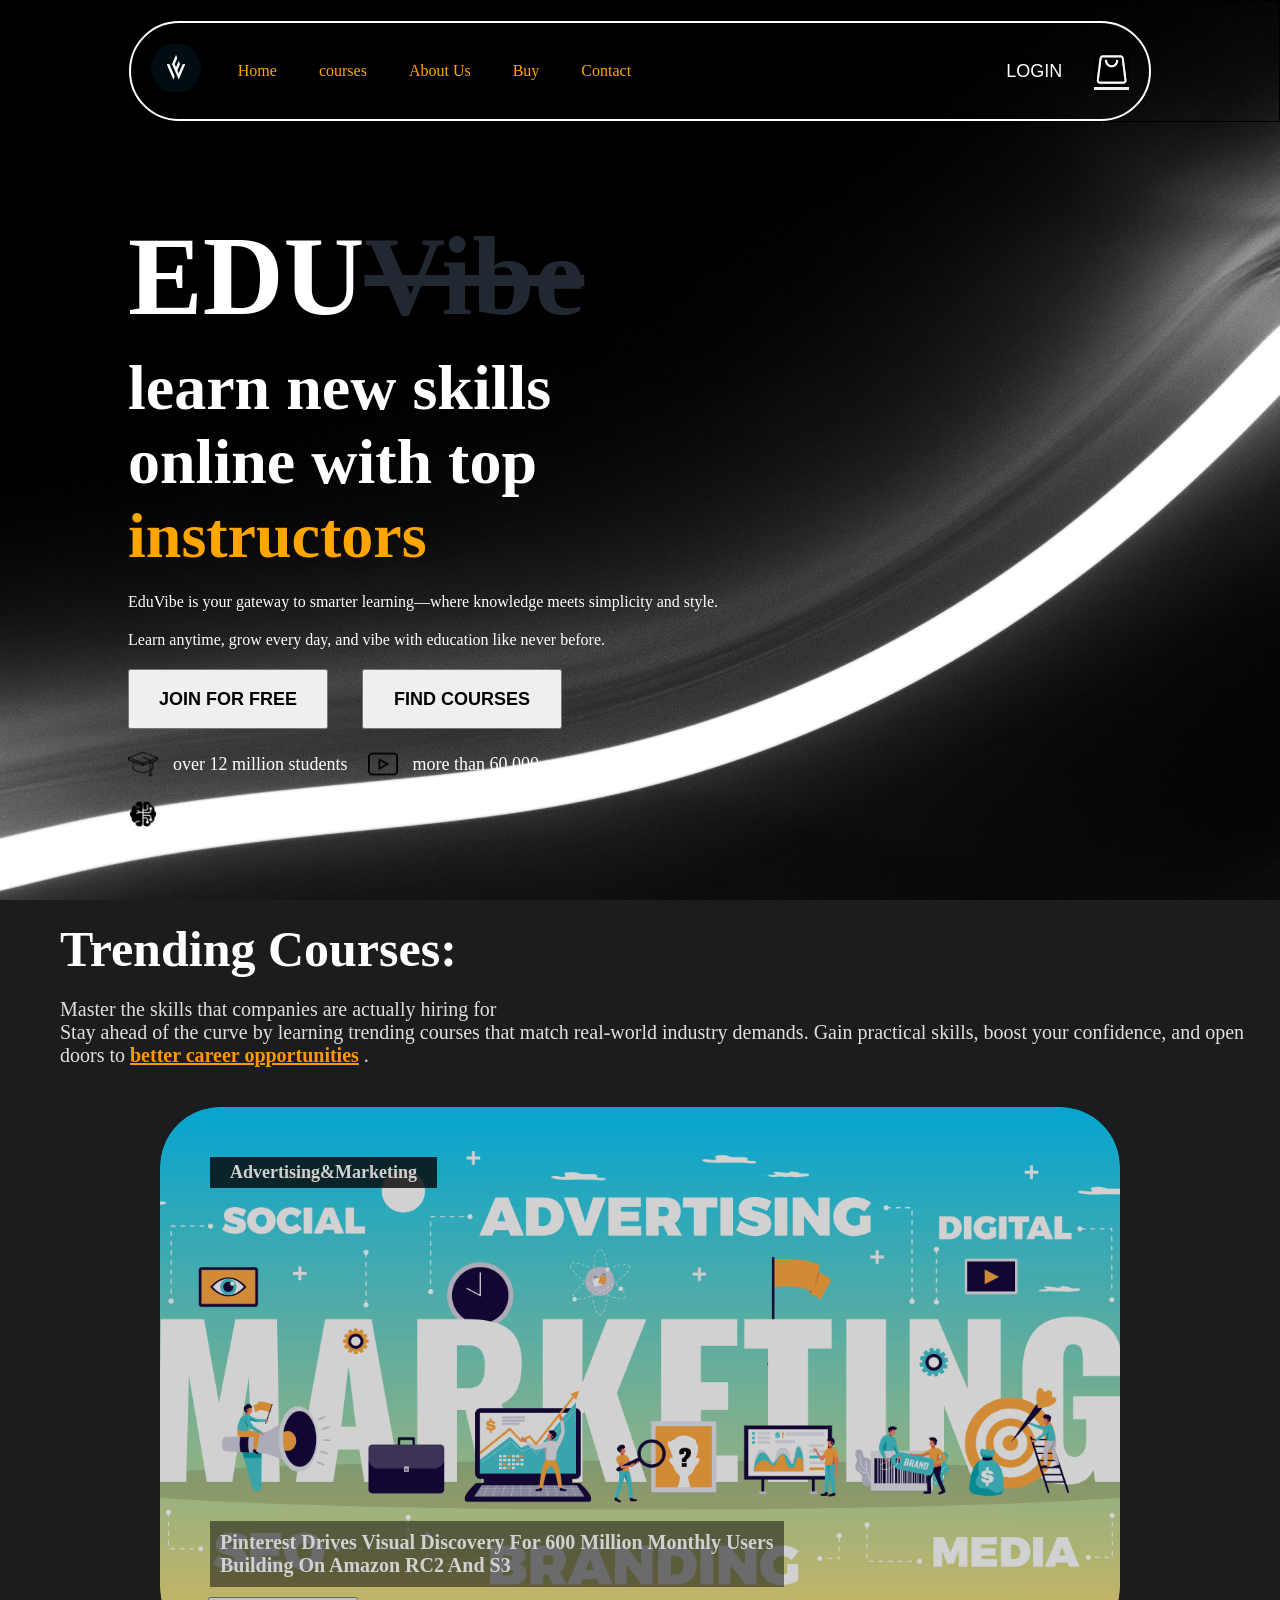
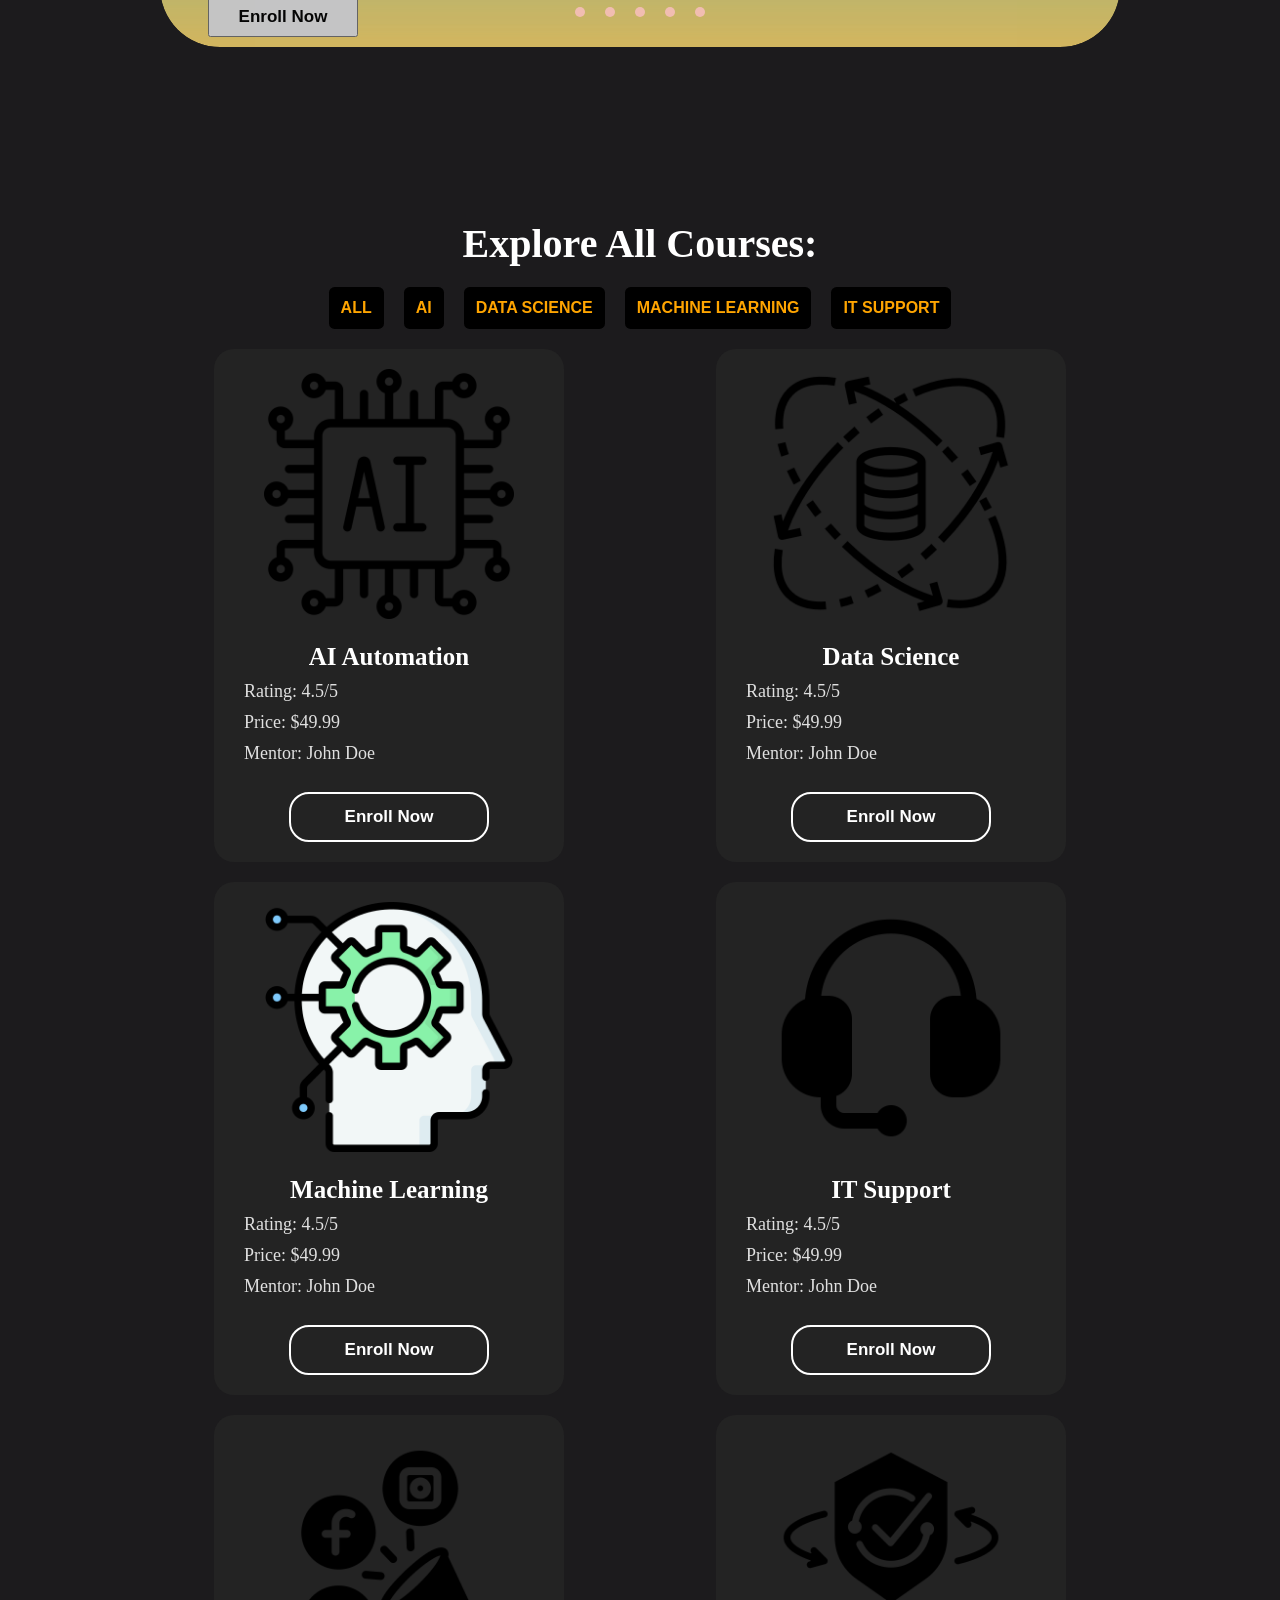
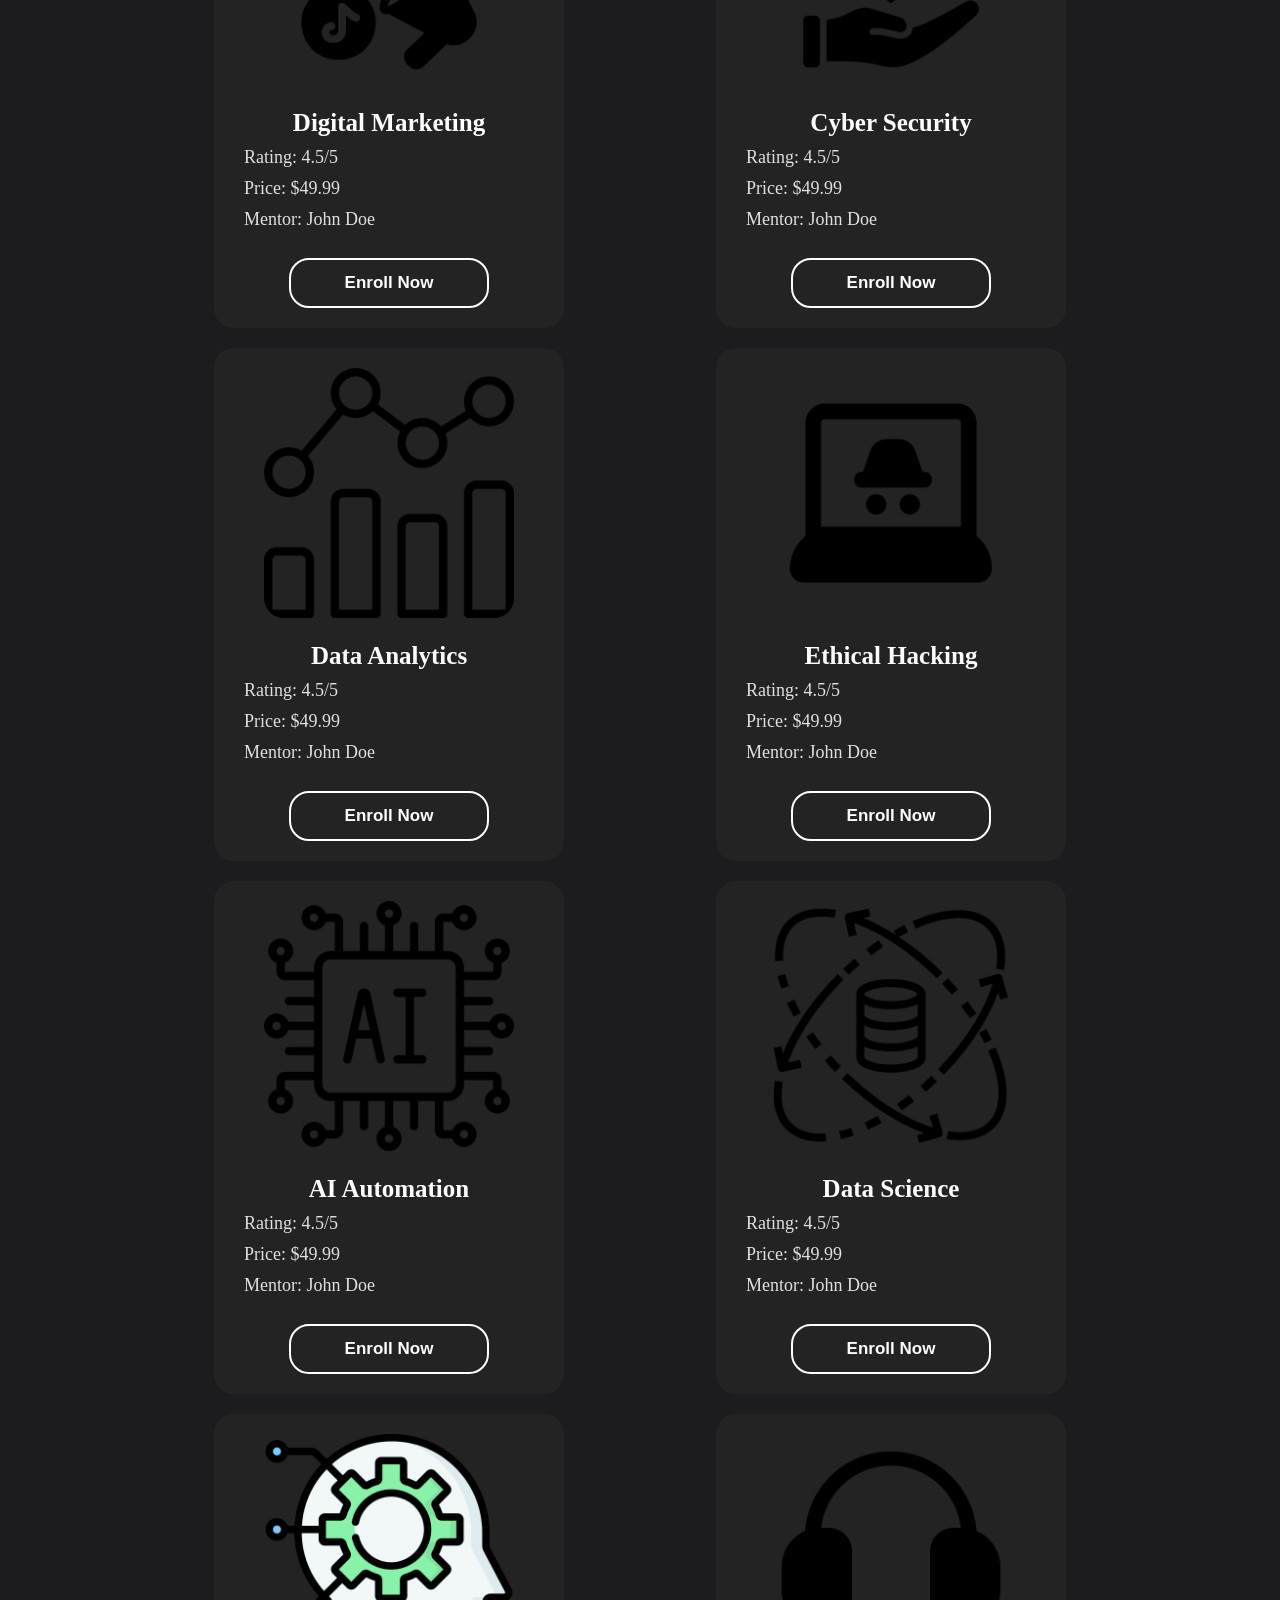
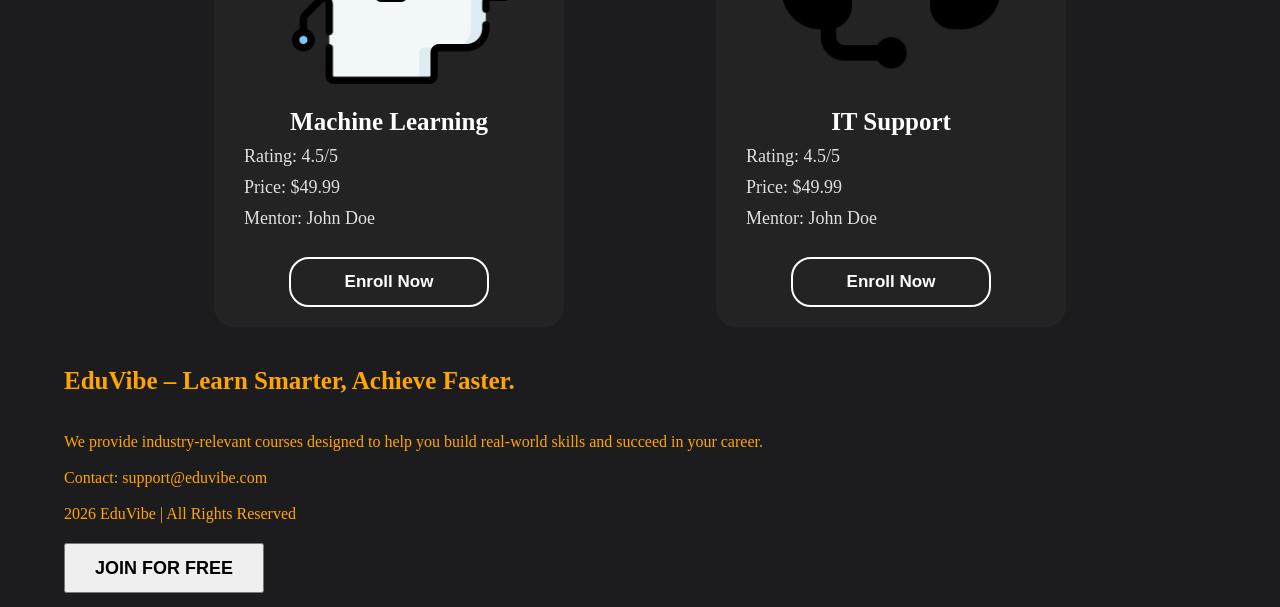
<file: index.html>
<!DOCTYPE html> 
<html>
<head>
     <meta charset="UTF-8">
     <meta http-equiv="X-UA-Compatible" content="IE=edge">
     <meta name="viewport" content="width=device-width, initial-scale=1.0">
    <title>EDUVibe</title>
    <link rel="stylesheet" href="mainpage.css">
</head>
<body>
    <div class="container">
    <header>
        <div class="nav">
            <div class="innernav">
            <div class="image">
                <img src="images/WE Logo.jpeg" alt="EDUVibe Logo">
            </div>
            <div class="list">
               <ul>
                    <li><a href="#">Home</a></li>
                    <li><a href="#" id="courses">courses</a></li>
                    <li><a href="#">About Us</a></li>
                    <li><a href="#" id="buy">Buy</a></li>
                    <li><a href="cantact.html" id="contact">Contact</a></li>
                </ul>
            </div>
            </div>
            <div class="login">
                <button class="login-btn" onclick="location.href='login.html'">Login</button>
                <button class="cart-btn"><img src="images/shopping-cart.png" alt="Cart"></button>
            </div>
        </div>
    </header>
       
     <main>
        <div class="landing">
        <div class="text">
            <h1>EDU<span>Vibe</span></h1>
        <h2>learn new skills<br>online with top <br><span>instructors</span></h2>
            <p>EduVibe is your gateway to smarter learning—where knowledge meets simplicity and style.</p>
        <p>Learn anytime, grow every day, and vibe with education like never before.</p>
        <button class="join" onclick="location.href='login.html'">join for free</button>
        <button class="find courses" id="btn" onclick="location.href='#grid'">find courses</button>
        <div class="innertext">
        <p><img src="images/cap.png" alt="Cap">over 12 million students</p>
        <p><img src="images/youtube.png" alt="YouTube">more than 60,000 courses</p>
        
    </div>
    <p class="img"><img src="images/brainstorming.png" alt="Brainstorming">learn anything online</p> 
    <!---
    </div>
       <div class="images">
        <img src="images/pic1.jpeg" alt="Laptop">
        <img src="images/pic2.jpeg" alt="Laptop">
        <img src="images/pic3.jpeg" alt="Laptop">
       </div>
    -->
      </div>
    </main>
    </div>

    <div class="trending" id="scroll">
        <h2>Trending Courses:</h2>
        <p>Master the skills that companies are actually hiring for<br>Stay ahead of the curve by learning trending courses that match real-world industry demands. Gain practical skills, boost your confidence, and open doors to <span>better career opportunities</span> .</p>
        <div class="scroll-wrapper">
            <div class="items" id="items">
                <div class="item1" id="item1" style="background:url(images/marketing.jpg) no-repeat center/cover">
                    <h6>advertising&marketing</h6><div class="innerdiv">
                       <p>pinterest drives visual discovery for 600 million monthly users<br>building on amazon RC2 and S3<span></span></p></div>
                       <button class="enroll">enroll now</button>
                </div>
                <div class="item2" id="item2" style="background:url(images/automotive.jpg) no-repeat center/cover">
                    <h6>automotive</h6><div class="innerdiv">
                       <p>Learn the fundamentals of automotive technology, including vehicle systems, maintenance, and modern<br> innovations to build a strong foundation for a career in the automotive industry.<span></span></p></div>
                       <button class="enroll">enroll now</button>
                </div>
                
                <div class="item3" id="item3" style="background:url(images/ai.jpg) no-repeat center/cover">
                     <h6>artificial intelligence</h6><div class="innerdiv">
                       <p>WRITER is the end-to-end platform for enterprises to build,<br>activate,and supervise AI agesnts<span></span></p></div>
                       <button class="enroll">enroll now</button>
                </div>
                <div class="item4" id="item4" style="background:url(images/media.jpg) no-repeat center/cover">
                    <h6>media & entertainment</h6><div class="innerdiv">
                       <p>Explore the dynamic world of media and entertainment, learning content creation, production, and digital <br>storytelling skills for a creative career.<span></span></p></div>
                       <button class="enroll">enroll now</button>
                </div>
                <div class="item5" id="item5" style="background:url(images/aerospace.jpg) no-repeat center/cover">
                     <h6>aerospace & saltellite</h6><div class="innerdiv">
                       <p>Learn the fundamentals of aerospace and satellite technology, including aircraft systems, space science, <br>and modern innovations shaping the future of aviation and space exploration.<span></span></p></div>
                       <button class="enroll">enroll now</button>
                </div>
            </div>
            <div class="slider-nav">
                <a href="#item1"></a>
                <a href="#item2"></a>
                <a href="#item3"></a>
                <a href="#item4"></a>
                <a href="#item5"></a>
            </div>
        </div>

    </div>
      <h3>explore all courses:</h3>
        <div class="filter">
        <button class="all">all</button><button class="ai">AI</button><button class="data-science">data science</button><button class="machine-learning">machine learning</button><button class="it-support">IT support</button>
        </div>
    <div class="grid" id="grid">
      
        <div class="grid-container">
            
            <div class="grid-item">
                <a href="#"><img src="images/microchip.png" alt="AI Auto"></a>
                <h6 class="title">AI automation</h6>
                <p>rating: 4.5/5</p>
                <p>price: $49.99</p>
                <p>mentor: John Doe</p><br>
                <button class="enroll">enroll now</button>
            </div>
               <div class="grid-item">
                <a href="#"><img src="images/data.png" alt="AI Auto"></a>
                <h6 class="title">data science</h6>
                <p>rating: 4.5/5</p>
                <p>price: $49.99</p>
                <p>mentor: John Doe</p><br>
                <button class="enroll">enroll now</button>
            </div>
               <div class="grid-item">
                <a href="#"><img src="images/machine-learning.png" alt="AI Auto"></a>
                <h6 class="title">machine learning</h6>
                <p>rating: 4.5/5</p>
                <p>price: $49.99</p>
                <p>mentor: John Doe</p><br>
                <button class="enroll">enroll now</button>
            </div>
               <div class="grid-item">
                <a href="#"><img src="images/customer-service.png" alt="AI Auto"></a>
                <h6 class="title">IT support</h6>
                <p>rating: 4.5/5</p>
                <p>price: $49.99</p>
                <p>mentor: John Doe</p><br>
                <button class="enroll">enroll now</button>
            </div>
               <div class="grid-item">
                <a href="#"><img src="images/advertising.png" alt="AI Auto"></a>
                <h6 class="title">Digital marketing</h6>
                <p>rating: 4.5/5</p>
                <p>price: $49.99</p>
                <p>mentor: John Doe</p><br>
                <button class="enroll">enroll now</button>
            </div>
               <div class="grid-item">
                <a href="#"><img src="images/consulting.png" alt="AI Auto"></a>
                <h6 class="title">cyber security</h6>
                <p>rating: 4.5/5</p>
                <p>price: $49.99</p>
                <p>mentor: John Doe</p><br>
                <button class="enroll">enroll now</button>
            </div>
               <div class="grid-item">
                <a href="#"><img src="images/analytics.png" alt="AI Auto"></a>
                <h6 class="title">Data analytics</h6>
                <p>rating: 4.5/5</p>
                <p>price: $49.99</p>
                <p>mentor: John Doe</p><br>
                <button class="enroll">enroll now</button>
            </div>
               <div class="grid-item">
                <a href="#"><img src="images/cyber-crime.png" alt="AI Auto"></a>
                <h6 class="title">ethical hacking</h6>
                <p>rating: 4.5/5</p>
                <p>price: $49.99</p>
                <p>mentor: John Doe</p><br>
                <button class="enroll">enroll now</button>
            </div>
             <div class="grid-item">
                <a href="#"><img src="images/microchip.png" alt="AI Auto"></a>
                <h6 class="title">AI automation</h6>
                <p>rating: 4.5/5</p>
                <p>price: $49.99</p>
                <p>mentor: John Doe</p><br>
                <button class="enroll">enroll now</button>
            </div>
               <div class="grid-item">
                <a href="#"><img src="images/data.png" alt="AI Auto"></a>
                <h6 class="title">data science</h6>
                <p>rating: 4.5/5</p>
                <p>price: $49.99</p>
                <p>mentor: John Doe</p><br>
                <button class="enroll">enroll now</button>
            </div>
               <div class="grid-item">
                <a href="#"><img src="images/machine-learning.png" alt="AI Auto"></a>
                <h6 class="title">machine learning</h6>
                <p>rating: 4.5/5</p>
                <p>price: $49.99</p>
                <p>mentor: John Doe</p><br>
                <button class="enroll">enroll now</button>
            </div>
               <div class="grid-item">
                <a href="#"><img src="images/customer-service.png" alt="AI Auto"></a>
                <h6 class="title">IT support</h6>
                <p>rating: 4.5/5</p>
                <p>price: $49.99</p>
                <p>mentor: John Doe</p><br>
                <button class="enroll">enroll now</button>
            </div>
        </div>
    </div>


        <footer>
            <h5>EduVibe – Learn Smarter, Achieve Faster.</h5><br>
            <p>We provide industry-relevant courses designed to help you build real-world skills and succeed in your career.</p><br>
            <p>Contact: support@eduvibe.com </p><br>
            <p>2026 EduVibe | All Rights Reserved</p>
            <button class="join" onclick="location.href='login.html'">join for free</button>
        </footer>
        <script>
            let items=document.getElementById("items");
            let sliders=document.querySelectorAll(".items > div");
            let dots=document.querySelectorAll(".slider-nav a");
            
            let index=0;
            const totalslides=sliders.length;

            function gotoslide(i){
                items.scrollTo({
                    left:items.clientWidth * i,
                    behavior:"smooth"
                });
                dots.forEach(dot => dot.classList.remove("active"));
                dots[i].classList.add("active");
            }
            function autoscroll(){
                index++;
                if(index>=totalslides){
                    index=0;
                }
                gotoslide(index);
            }
            let interval=setInterval(autoscroll,3000);
 
            items.addEventListener("scroll", ()=>{
                let a= Math.round(items.scrollLeft / items.clientWidth);

                dots.forEach(dot => dot.classList.remove("active"));
                if(dots[a]){
                dots[a].classList.add("active");
                }
            });

            items.addEventListener("mouseenter",() =>{
                clearInterval(interval);
            });

            items.addEventListener("mouseleave", () =>{
                interval=setInterval(autoscroll,3000)
            })

            dots.forEach((dot,i) =>{
                dot.addEventListener("click", () =>{
                    index=i;
                    gotoslide(index);
                })
            });

            document.getElementById("btn").onclick=function(){
                document.getElementById("grid").scrollIntoView({behavior:"smooth"});
            }
              document.getElementById("buy").onclick=function(){
                document.getElementById("scroll").scrollIntoView({behavior:"smooth"});
            }
                document.getElementById("courses").addEventListener("click", function(){
                    document.getElementById("grid").scrollIntoView({behavior:"smooth"});
                });

        titles=document.querySelectorAll(".title");
        filterbutton=document.querySelectorAll(".filter button");
        filterbutton.forEach(btn =>{
            btn.addEventListener("click",function(){
                filter=btn.innerText.toLowerCase();
                titles.forEach(title =>{
                    const card=title.closest(".grid-item");
                    if(filter=="all"||title.innerText.toLowerCase().includes(filter)){
                        card.style.display="block";
                    }
                    else{
                        card.style.display="none";
                    }
                });
            });
        });
            

            </script>
       

</body>
</html>
</file>
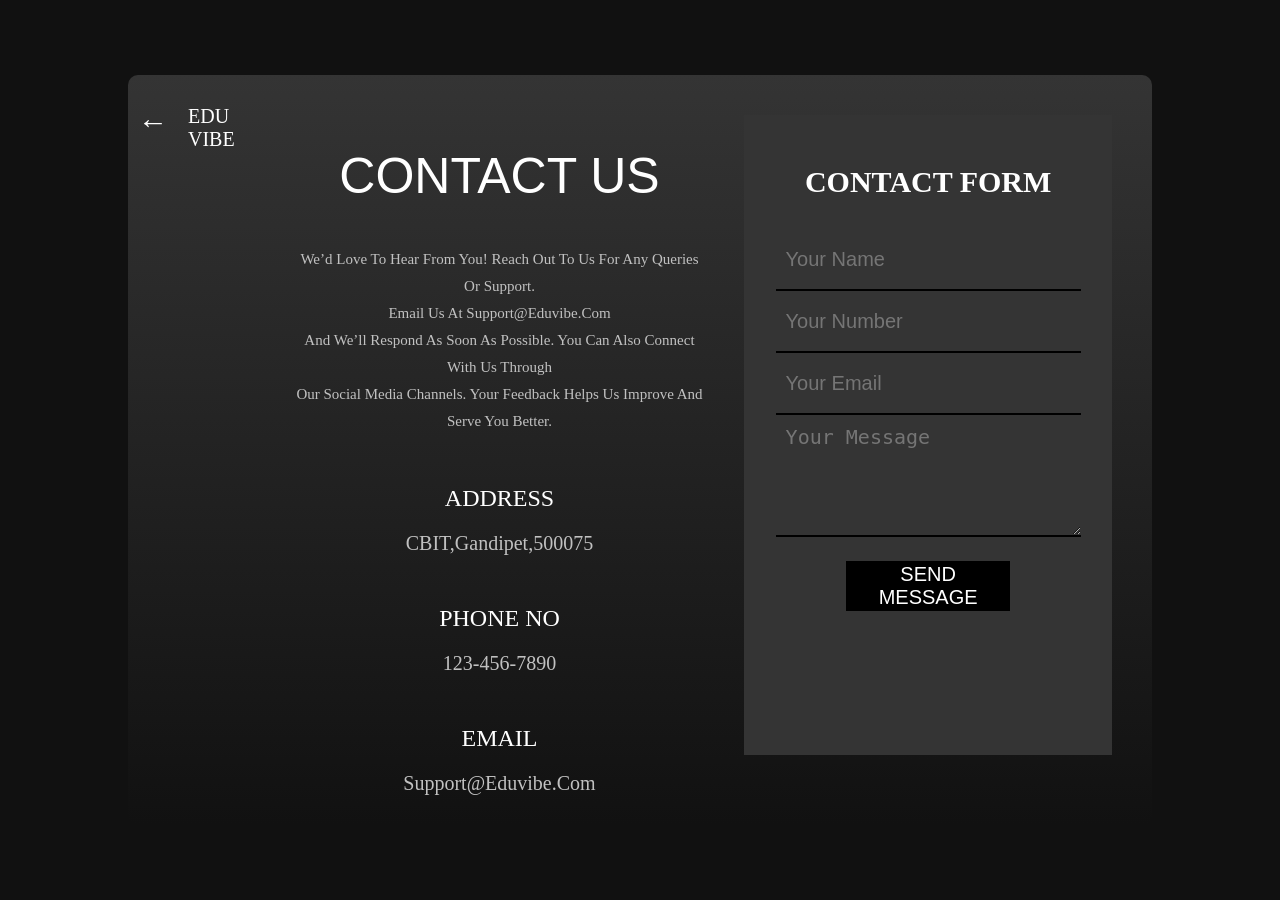
<file: cantact.html>
<!DOCTYPE html>
    <html lang="en">   
        <head>
            <meta charset="UTF-8">
            <meta http-equiv="X-UA-Compatible" content="IE=edge">
            <meta name="viewport" content="width=device-width, initial-scale=1.0">
            <link rel="stylesheet" href="cantact.css">
            <link href="https://fonts.googleapis.com/css2?family=Montserrat:wght@300;400;600&display=swap" rel="stylesheet">
            <title>Contact Us</title>
        </head>
        <body>
            <div class="main">
                <p><a href="index.html">&#8592;</a></p>
                <p>edu<br>vibe</p>
                <div class="text">
                    <h2 class="h11">Contact Us</h2>
                    <p class="p11">We’d love to hear from you! Reach out to us for any queries or support.<br>
                    Email us at support@eduvibe.com<br>
                    and we’ll respond as soon as possible.
                    You can also connect with us through <br>our social media channels.
                    Your feedback helps us improve and serve you better.</p>
                    <h2>address</h2>

                    <p>CBIT,gandipet,500075</p>
                    <h2>phone no</h2>

                    <p>123-456-7890</p> 
                    <h2>email</h2>

                    <p>support@eduvibe.com</p>
                </div>
                <div class="details">
                    <h3>contact form</h3>
                    <form action="#" method="post">
                        <input type="text" name="name" placeholder="your Name" required><br>
                        <input type="number" name="number" placeholder="your Number" required><br>
                        <input type="email" name="email" placeholder="your Email" required><br>
                        <textarea name="message" placeholder="your Message" required></textarea><br>
                        <button type="submit">Send message</button>
                    </form>
                </div>
            </div>
        </body>
</html>
</file>
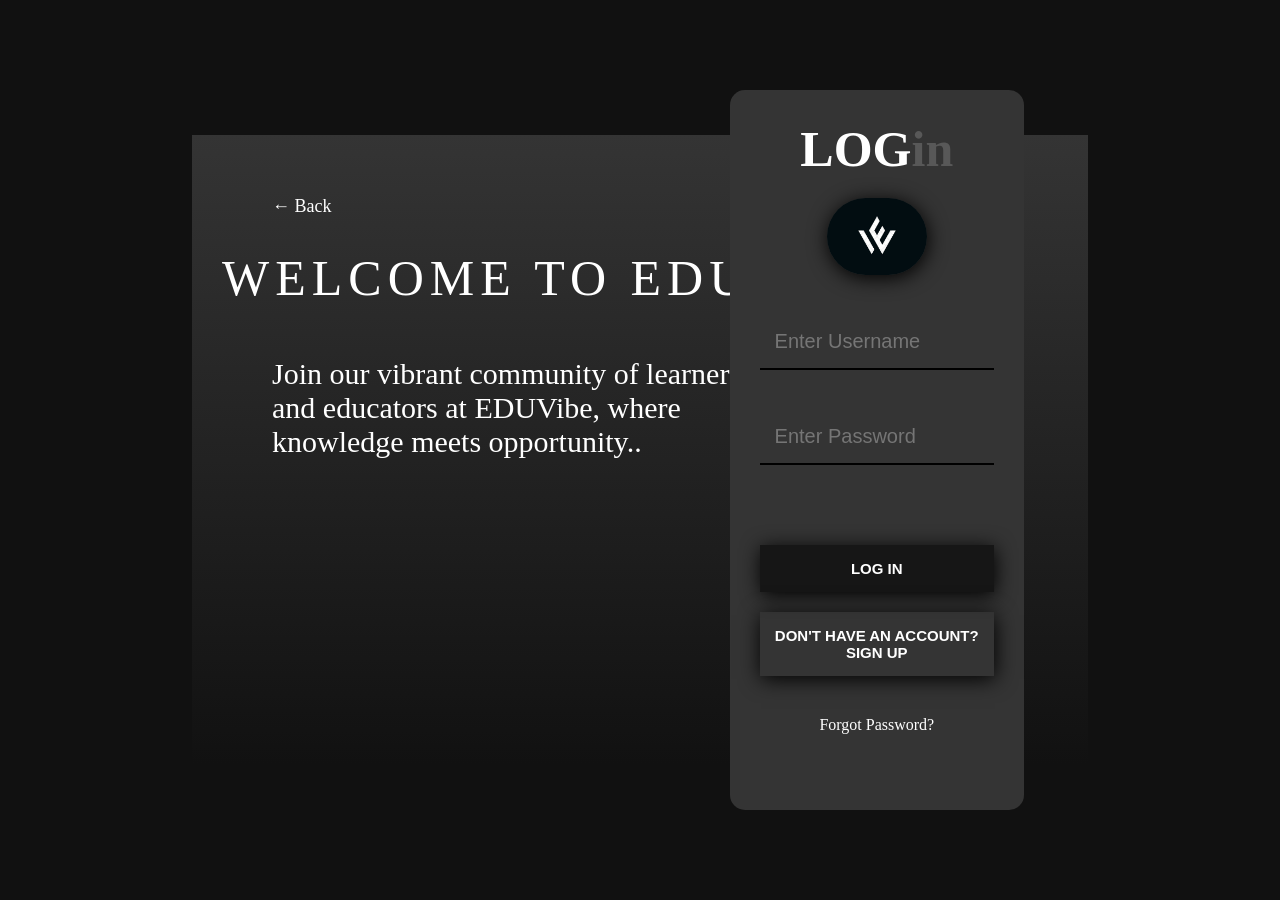
<file: login.html>
<!DOCTYPE html>
<html>
<head>
    <meta charset="UTF-8">
    <meta name="viewport" content="width=device-width, initial-scale=1.0">
    <title>student registration </title>
    <link rel="stylesheet" href="login.css">
</head>
<body>
    <div class="container">
        <P id="back-link"><a>&#8592; Back</a></P>
        <h2>WELCOME TO EDUVibe !</h2>
        <p>Join our vibrant community of learners and educators at EDUVibe, where knowledge meets opportunity..</p>
    </div>
    <div class="outer">
        <h2>LOG<span>in</span></h2>
        <img src="images/WE Logo.jpeg" alt="EDUVibe Logo">
     <div class="inner">
        <form action="#" method="post">
            
            <input type="email" name="email" placeholder="Enter Username" size="50"><br>
          <input type="password" name="password" placeholder="Enter Password" size="50" maxlength="10"><br>
            <button type="submit">Log in</button>
            <button type="submit" class="signup">don't have an account? Sign up</button>
        </form>
        <a id="fp" href="#">Forgot Password?</a>
     </div>
    </div>
    <script>
        document.getElementById("back-link").addEventListener("click", function(){
            window.history.back();
        })
    </script>
</body>
</html>
</file>
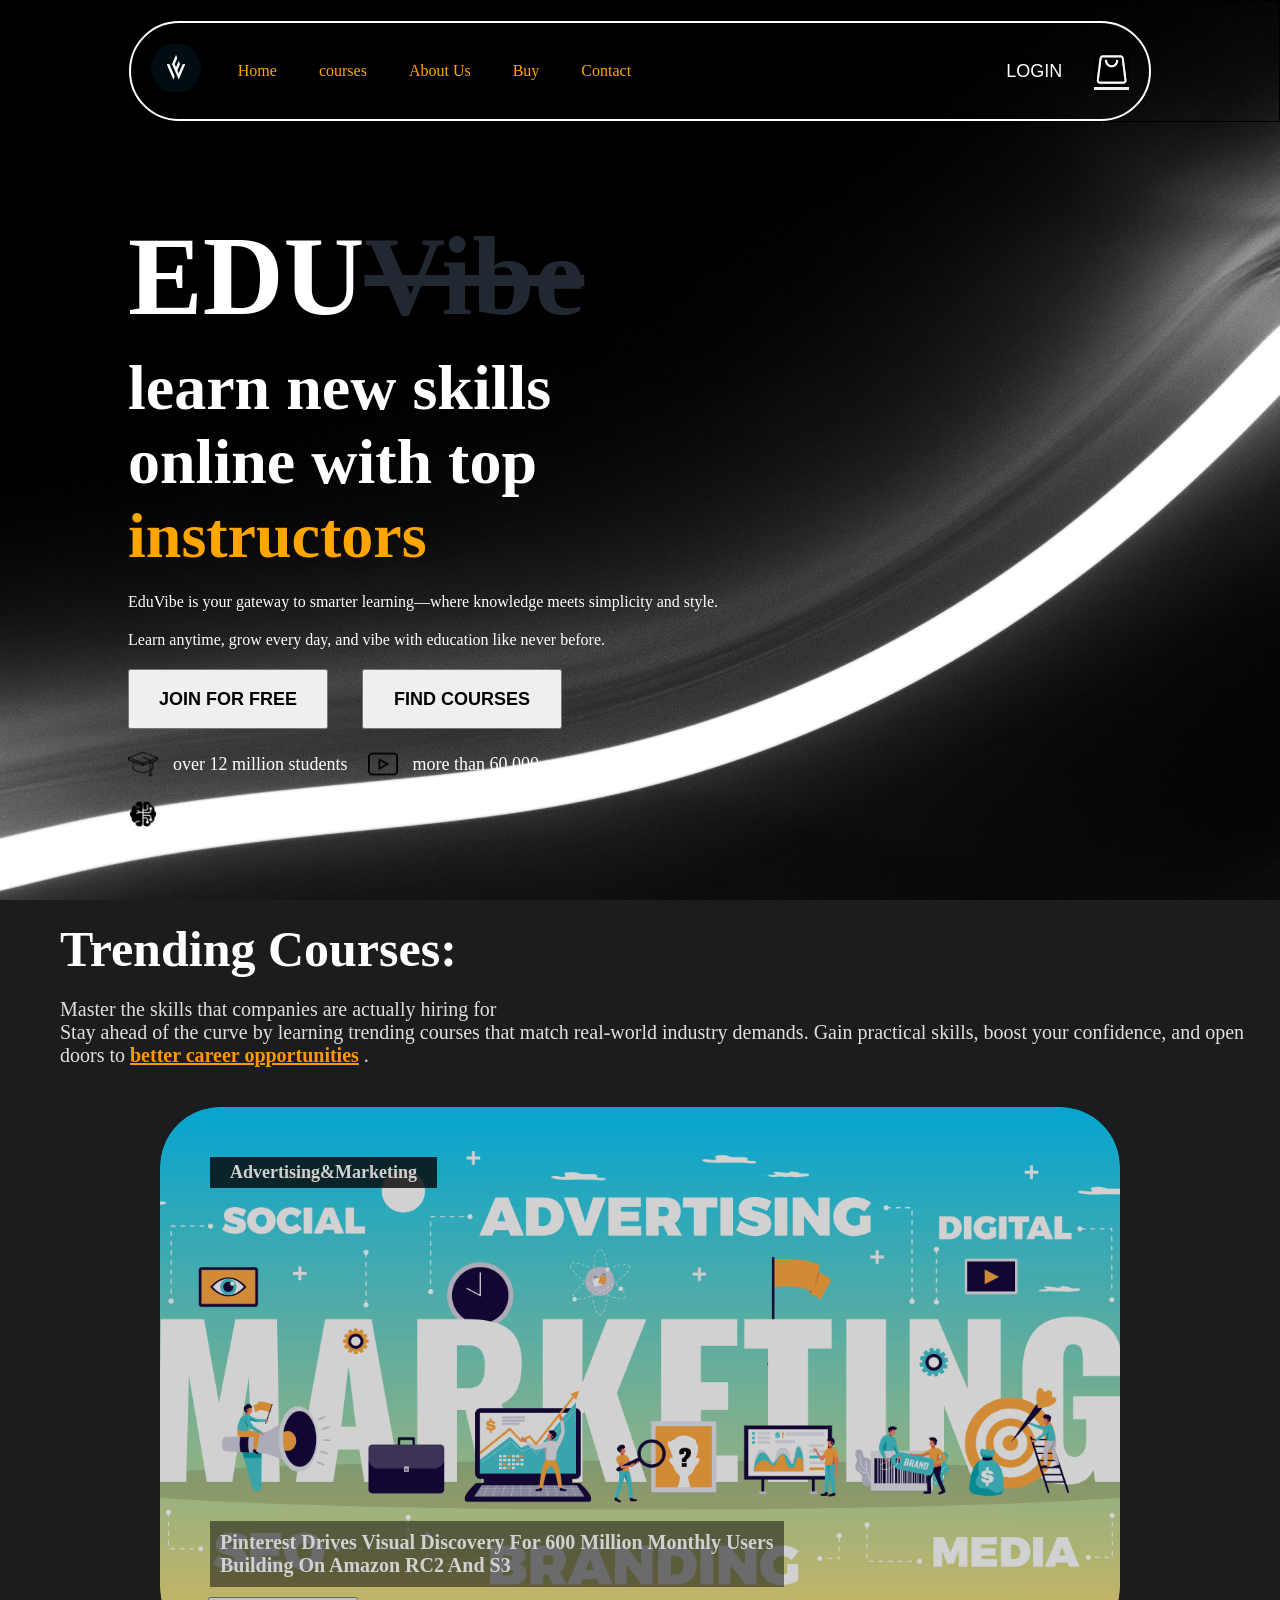
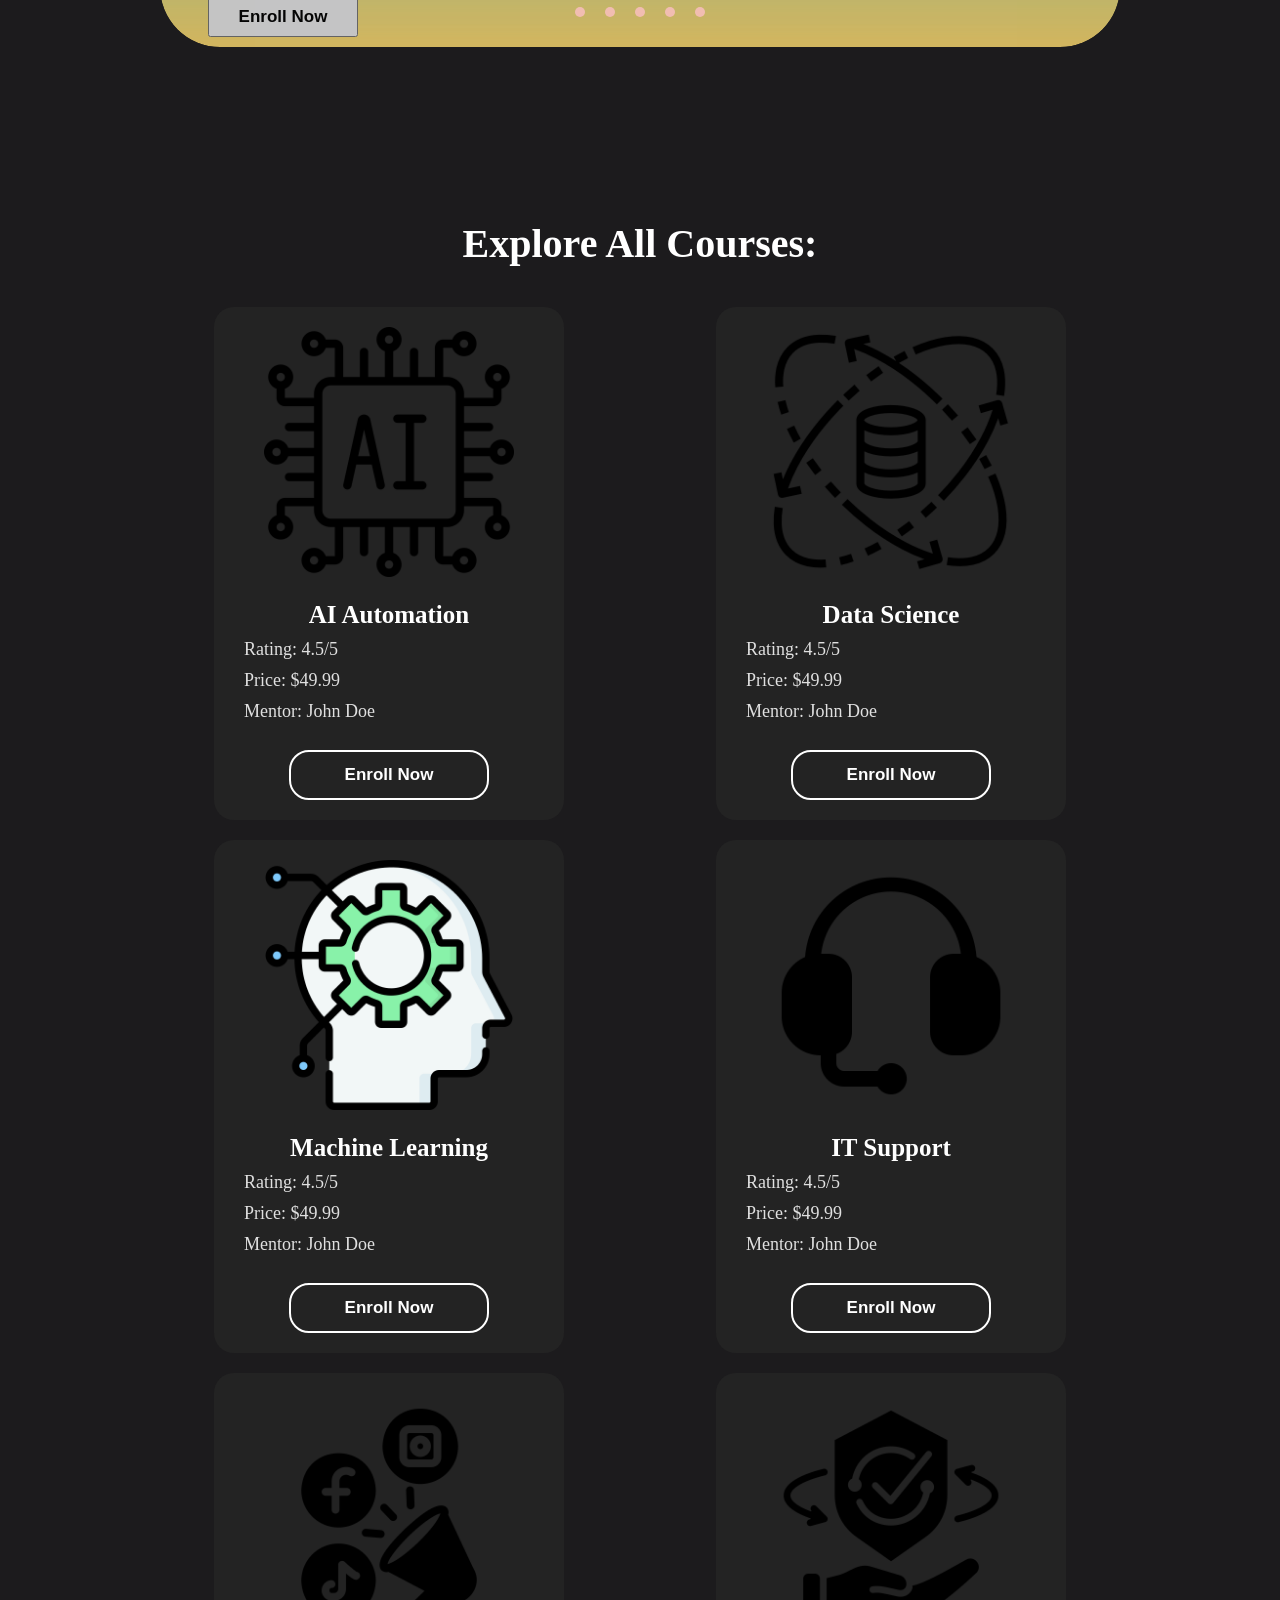
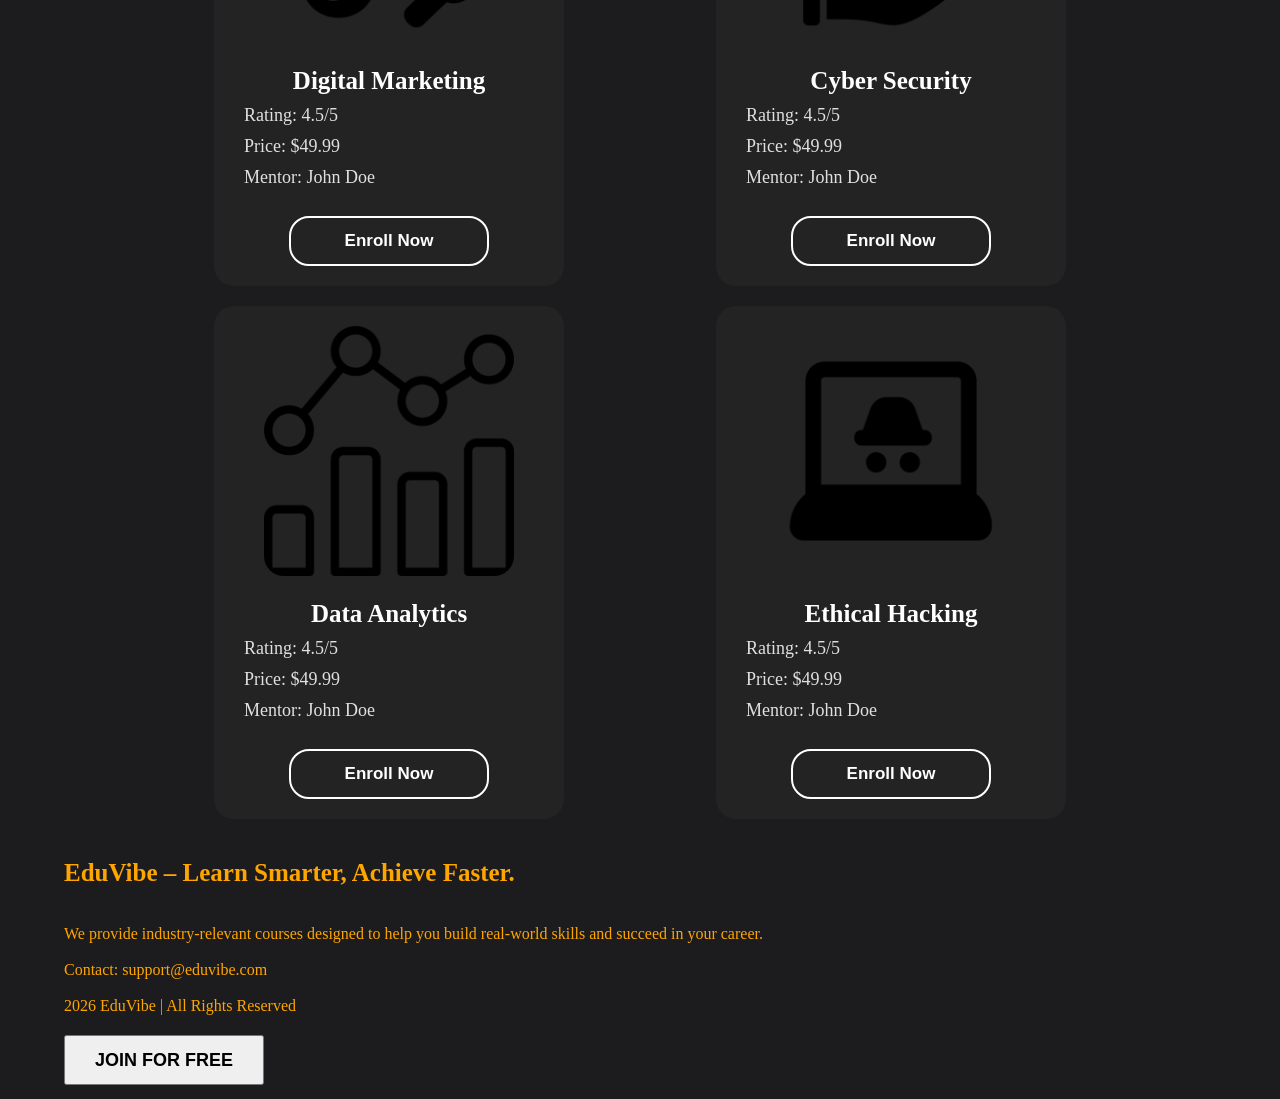
<file: mainpage.html>
<!DOCTYPE html> 
<html>
<head>
    <meta charset="UTF-8">
    <meta name="viewport" content="width=device-width, initial-scale=1.0">
    <title>EDUVibe</title>
    <link rel="stylesheet" href="mainpage.css">
</head>
<body>
    <div class="container">
    <header>
        <div class="nav">
            <div class="innernav">
            <div class="image">
                <img src="WE Logo.jpeg" alt="EDUVibe Logo">
            </div>
            <div class="list">
               <ul>
                    <li><a href="#">Home</a></li>
                    <li><a href="#">courses</a></li>
                    <li><a href="#">About Us</a></li>
                    <li><a href="#">Buy</a></li>
                    <li><a href="#">Contact</a></li>
                </ul>
            </div>
            </div>
            <div class="login">
                <button class="login-btn" onclick="location.href='login.html'">Login</button>
                <button class="cart-btn"><img src="shopping-cart.png" alt="Cart"></button>
            </div>
        </div>
    </header>
       
     <main>
        <div class="landing">
        <div class="text">
            <h1>EDU<span>Vibe</span></h1>
        <h2>learn new skills<br>online with top <br><span>instructors</span></h2>
            <p>EduVibe is your gateway to smarter learning—where knowledge meets simplicity and style.</p>
        <p>Learn anytime, grow every day, and vibe with education like never before.</p>
        <button class="join" onclick="location.href='login.html'">join for free</button>
        <button class="find courses" id="btn" onclick="location.href='#grid'">find courses</button>
        <div class="innertext">
        <p><img src="cap.png" alt="Cap">over 12 million students</p>
        <p><img src="youtube.png" alt="YouTube">more than 60,000 courses</p>
        
    </div>
    <p class="img"><img src="brainstorming.png" alt="Brainstorming">learn anything online</p> 
    <!---
    </div>
       <div class="images">
        <img src="pic1.jpeg" alt="Laptop">
        <img src="pic2.jpeg" alt="Laptop">
        <img src="pic3.jpeg" alt="Laptop">
       </div>
    -->
      </div>
    </main>
    </div>

    <div class="trending">
        <h2>Trending Courses:</h2>
        <p>Master the skills that companies are actually hiring for<br>Stay ahead of the curve by learning trending courses that match real-world industry demands. Gain practical skills, boost your confidence, and open doors to <span>better career opportunities</span> .</p>
        <div class="scroll-wrapper">
            <div class="items" id="items">
                <div class="item1" id="item1" style="background:url(marketing.jpg) no-repeat center/cover">
                    <h6>advertising&marketing</h6><div class="innerdiv">
                       <p>pinterest drives visual discovery for 600 million monthly users<br>building on amazon RC2 and S3<span></span></p></div>
                       <button class="enroll">enroll now</button>
                </div>
                <div class="item2" id="item2" style="background:url(automotive.jpg) no-repeat center/cover">
                    <h6>automotive</h6><div class="innerdiv">
                       <p>Learn the fundamentals of automotive technology, including vehicle systems, maintenance, and modern<br> innovations to build a strong foundation for a career in the automotive industry.<span></span></p></div>
                       <button class="enroll">enroll now</button>
                </div>
                
                <div class="item3" id="item3" style="background:url(ai.jpg) no-repeat center/cover">
                     <h6>artificial intelligence</h6><div class="innerdiv">
                       <p>WRITER is the end-to-end platform for enterprises to build,<br>activate,and supervise AI agesnts<span></span></p></div>
                       <button class="enroll">enroll now</button>
                </div>
                <div class="item4" id="item4" style="background:url(media.jpg) no-repeat center/cover">
                    <h6>media & entertainment</h6><div class="innerdiv">
                       <p>Explore the dynamic world of media and entertainment, learning content creation, production, and digital <br>storytelling skills for a creative career.<span></span></p></div>
                       <button class="enroll">enroll now</button>
                </div>
                <div class="item5" id="item5" style="background:url(aerospace.jpg) no-repeat center/cover">
                     <h6>aerospace & saltellite</h6><div class="innerdiv">
                       <p>Learn the fundamentals of aerospace and satellite technology, including aircraft systems, space science, <br>and modern innovations shaping the future of aviation and space exploration.<span></span></p></div>
                       <button class="enroll">enroll now</button>
                </div>
            </div>
            <div class="slider-nav">
                <a href="#item1"></a>
                <a href="#item2"></a>
                <a href="#item3"></a>
                <a href="#item4"></a>
                <a href="#item5"></a>
            </div>
        </div>

    </div>
    <div class="grid" id="grid">
        <h3>explore all courses:</h3>
        <div class="grid-container">
            
            <div class="grid-item">
                <a href="#"><img src="microchip.png" alt="AI Auto"></a>
                <h6 class="title">AI automation</h6>
                <p>rating: 4.5/5</p>
                <p>price: $49.99</p>
                <p>mentor: John Doe</p><br>
                <button class="enroll">enroll now</button>
            </div>
               <div class="grid-item">
                <a href="#"><img src="data.png" alt="AI Auto"></a>
                <h6 class="title">data science</h6>
                <p>rating: 4.5/5</p>
                <p>price: $49.99</p>
                <p>mentor: John Doe</p><br>
                <button class="enroll">enroll now</button>
            </div>
               <div class="grid-item">
                <a href="#"><img src="machine-learning.png" alt="AI Auto"></a>
                <h6 class="title">machine learning</h6>
                <p>rating: 4.5/5</p>
                <p>price: $49.99</p>
                <p>mentor: John Doe</p><br>
                <button class="enroll">enroll now</button>
            </div>
               <div class="grid-item">
                <a href="#"><img src="customer-service.png" alt="AI Auto"></a>
                <h6 class="title">IT support</h6>
                <p>rating: 4.5/5</p>
                <p>price: $49.99</p>
                <p>mentor: John Doe</p><br>
                <button class="enroll">enroll now</button>
            </div>
               <div class="grid-item">
                <a href="#"><img src="advertising.png" alt="AI Auto"></a>
                <h6 class="title">Digital marketing</h6>
                <p>rating: 4.5/5</p>
                <p>price: $49.99</p>
                <p>mentor: John Doe</p><br>
                <button class="enroll">enroll now</button>
            </div>
               <div class="grid-item">
                <a href="#"><img src="consulting.png" alt="AI Auto"></a>
                <h6 class="title">cyber security</h6>
                <p>rating: 4.5/5</p>
                <p>price: $49.99</p>
                <p>mentor: John Doe</p><br>
                <button class="enroll">enroll now</button>
            </div>
               <div class="grid-item">
                <a href="#"><img src="analytics.png" alt="AI Auto"></a>
                <h6 class="title">Data analytics</h6>
                <p>rating: 4.5/5</p>
                <p>price: $49.99</p>
                <p>mentor: John Doe</p><br>
                <button class="enroll">enroll now</button>
            </div>
               <div class="grid-item">
                <a href="#"><img src="cyber-crime.png" alt="AI Auto"></a>
                <h6 class="title">ethical hacking</h6>
                <p>rating: 4.5/5</p>
                <p>price: $49.99</p>
                <p>mentor: John Doe</p><br>
                <button class="enroll">enroll now</button>
            </div>
        </div>
    </div>


        <footer>
            <h5>EduVibe – Learn Smarter, Achieve Faster.</h5><br>
            <p>We provide industry-relevant courses designed to help you build real-world skills and succeed in your career.</p><br>
            <p>Contact: support@eduvibe.com </p><br>
            <p>2026 EduVibe | All Rights Reserved</p>
            <button class="join" onclick="location.href='login.html'">join for free</button>
        </footer>
        <script>
            let items=document.getElementById("items");
            let sliders=document.querySelectorAll(".items > div");
            let dots=document.querySelectorAll(".slider-nav a");
            
            let index=0;
            const totalslides=sliders.length;

            function gotoslide(i){
                items.scrollTo({
                    left:items.clientWidth * i,
                    behavior:"smooth"
                });
                dots.forEach(dot => dot.classList.remove("active"));
                dots[i].classList.add("active");
            }
            function autoscroll(){
                index++;
                if(index>=totalslides){
                    index=0;
                }
                gotoslide(index);
            }
            let interval=setInterval(autoscroll,3000);
 
            items.addEventListener("scroll", ()=>{
                let a= Math.round(items.scrollLeft / items.clientWidth);

                dots.forEach(dot => dot.classList.remove("active"));
                if(dots[a]){
                dots[a].classList.add("active");
                }
            });

            items.addEventListener("mouseenter",() =>{
                clearInterval(interval);
            });

            items.addEventListener("mouseleave", () =>{
                interval=setInterval(autoscroll,3000)
            })

            dots.forEach((dot,i) =>{
                dot.addEventListener("click", () =>{
                    index=i;
                    gotoslide(index);
                })
            });

            document.getElementById("btn").onclick=function(){
                document.getElementById("grid").scrollIntoView({behavior:"smooth"});
            }
            </script>
       

</body>
</html>
</file>
<file: mainpage.css>
*{
    margin: 0;
    padding: 0;
    box-sizing: border-box;
    
}
body{
     background-color: #1C1B1D;
}
 body::-webkit-scrollbar {
  display: none;
}
button{
    cursor: pointer;
}
.container{
   min-height: 100vh;
    background:url("images/background.jpg") no-repeat;
    background-size:cover;
}
header{
    width:100%;
    display: flex;
    justify-content: center;
    border: 1px solid black;
    
}
.nav{
    margin-top: 20px;
    padding:20px;
    width: 80%;
    display:flex;
    justify-content: space-between;
    min-height: 100px;
    height: auto;
    border: 2px solid white;
    border-radius:50px;
    flex-wrap: wrap;
}
.innernav{
    display:flex;
    flex-wrap: wrap;
    gap:1rem;
}
.image img{
    width: 50px;
    height: 50px;
    border-radius:50%;
}
.cart-btn{
    border:none;
}
.cart-btn img{
    width: 35px;
    height: 35px;
    cursor: pointer;
}
.cart-btn:hover img{
    transform: scale(1.2);
    transition: transform 0.3s ease;
}
.list{
    display: flex;
    justify-content: center;
    align-items: center;
}
.list ul{
    display:flex;
    flex-wrap: wrap;
}
.list ul li{
    list-style: none;
    margin: 0px 1rem;
}
.list ul li a{
    text-decoration: none;
    color: orange;
    padding: 5px;
}
.list ul li:hover{
    background-color: orange;
    color:black;
    transform: scale(1.2);
    transition: transform 0.3s ease;
    border-radius: 0.25rem;
}
.list ul li a:hover{
    color: black;
}
.login{
    display: flex;
    justify-content: center;
    align-items: center;
}
.login-btn{
         margin-right: 20px;
        padding: 10px;
        width:80px;
        color: white;
        background-color: transparent;
        cursor: pointer;
        border:none;
        font-size: 18px;
        text-transform: uppercase;
        transition: transform 0.3s ease;
}
.login-btn:hover{
     transform: scale(1.2);
}
main{
    width: 100%;
    color: white;
    display: flex;
    justify-content: center;
}
.landing{
    width:80%;
    display: flex;
    justify-content: space-between;
    flex-wrap: wrap;
    gap: 2rem;
}
.text h1{
    font-size: 7rem;
    margin-top:10vh;
}
.text h1 span{
    color: #222831;
    text-decoration:line-through;
}
.text span{
    color:orange;
}
.text h2{
    font-size: 4rem;
    margin-top:10px;
}
.text p{
    margin-top:20px;
}
.innertext{
    display:flex;
    align-items: center;

}

.innertext p{
    font-size: 18px;
    display: flex;
    margin-right:20px;
    align-items: center;
}
.innertext p img{
    width: 30px;
    height: 30px;
    margin-right:15px;

}
.img{
    display:flex;
    align-items: center;
    font-size: 18px;
}
.img img{
    width: 30px;
    height: 30px;
    margin-right:15px;
}
.text button{
    margin-top:20px;
    height:60px;
    width:200px;
    font-size: 18px;
    text-transform: uppercase;
    font-weight: bold;
    margin-right:30px;
}

/*.images{
    display: flex;
    justify-content: center;
}
.images img{
    width:200px;
    background:transparent;
}
    */
.trending{
    min-height: 100vh;
    width: 100%;
    background-color: #1C1B1D;
    padding:20px;
}
.scroll-wrapper{
    position: relative;
    width:100%;
    display: flex;
    justify-content: center;
    height: 80%;
    padding:20px;
   
}
.items{
    overflow-x: auto;
    aspect-ratio: 16/9;
    width:80%;
    height: auto;
    max-height: 700px;
    display: flex;
    scroll-behavior: smooth;
    scroll-snap-type: x mandatory;
    -ms-overflow-style: none;  /* Internet Explorer 10+ */
   border-radius:60px;
    scrollbar-width: none;  /* Firefox */
}
.items > div{
    padding:50px;
    flex: 0 0 100%;
    scroll-snap-align: start;
  width:100%;
  min-height: 400px;
  height: auto;
  background-color: black;
  border-radius:60px;
}

.slider-nav{
    display: flex;
    column-gap: 20px;
    position: absolute;
    bottom: 50px;
    left: 50%;
    transform: translateX(-50%);
    z-index: 1;
}
.slider-nav a{
    width:10px;
    height:10px;
    border-radius:50%;
    background-color: pink;
    opacity:0.75;
    transition: opacity ease 250ms;
}
.slider-nav a:hover{
    opacity:1;
    background-color: white;
    transform: scale(1.2);
}
.slider-nav a.active{
     opacity:1;
    background-color: white;
    transform: scale(1.2);
    transition: transform 0.3s ease;
}

.trending h2{
    color:white;
    font-size: 50px;
    margin-bottom: 20px;
    margin-left:40px;
}
.trending p{
    color: #e0e0e0;
    font-size: 20px;
    margin-bottom: 20px;
    margin-left:40px;
}
.trending p span{
    color: #ff9800;
    font-weight: bold;
    text-decoration: underline;
}
.items:hover{
    box-shadow: 5px 7px 30px grey;
}
.items > div {
    opacity: 0.8;
    position: relative;
}
.items > div p{
    padding: 10px;
    display: inline-block;
    text-transform: capitalize;
    color: white;
    font-size: 20px;
    font-weight: bold;
    background-color: rgba(0, 0, 0, 0.5);
    margin-left:0px;
}
.items > div .innerdiv{
   margin-top: auto;
    position: absolute;
    bottom: 40px;
}
.items > div h6{
    text-transform: capitalize;
    background-color: rgba(0, 0, 0, 0.8);
    display: inline-block;
    color: white;
    font-size: 18px;
    margin-bottom: 20px;
    padding: 5px 20px;
    
    
}
.items > div button{
    width:150px;
    font-weight:bold;
    height: 40px;
    font-size: 17px;
    text-transform:capitalize;
    bottom:10px;
    position: absolute;
    left:3rem;
}
.grid{
    display: flex;
    flex-direction: column;
    width: 100%;
    height: auto;
    background-color: #1C1B1D;
    justify-content: center;
    align-items: center;
    min-height: 100vh;
    transition: transform 0.5s ease;
}

 h3{
    display:block;
    color:white;
    text-align: center;
    margin: 20px 0;
    font-size: 40px;
    margin-bottom: 20px;
    text-transform: capitalize;
}
.grid-container{
     width: 80%;
    height: content;
    display:grid;
    place-items: center;
    grid-template-columns: repeat(auto-fit, minmax(350px, 1fr));
    gap: 20px;
    padding: 20px;
}
.grid-item{
    text-align: center;
    background-color: #232323;
    width:100%;
    max-width: 350px;
    height:auto;
    border-radius:20px;
    text-transform: capitalize;
    padding-bottom: 20px;
}
.grid-item img{
    border-radius:20px;
    margin:20px 0px;
    width:250px;
    height:250px;
}
.grid-item .title{
    font-size: 25px;
    color: white;
    
}
.grid-item p{
    color: #e0e0e0;
    font-size: 18px;
    margin:10px 0px;
    text-align: left;
    margin-left:30px;
}
.grid-item button{
    color: white;
    background-color: transparent;
    border: 2px solid white;
    border-radius: 20px;
    width:200px;
    height:50px;
    font-size: 17px;
    font-weight: bold;
    text-transform:capitalize;
    cursor: pointer;
}
.grid-item button:hover{
    background-color: white;
    color: black;
    font-size: 20px;
    transform: scale(1.1);
    transition: font-size 0.3s ease;
    transition: transform 0.3s ease;
}
.grid-item:hover{
    box-shadow: 5px 7px 30px grey;
}
footer{ 
    width:100%;
    height:260px;
    background-color: #1C1B1D;
    color: orange;
    padding: 20px;
    padding-left: 5%;
}
footer h5{
    font-size: 25px;
    margin-bottom: 20px;
}
footer button{
    margin-top: 20px;
    height:50px;
    width:200px;
    font-size: 18px;
    text-transform: uppercase;
    font-weight: bold;
    margin-right:30px;
}
.filter{
    display:flex;
    gap: 20px;
    justify-content: center;
}
/*kjrkwe cbjkgltgjenkrjbthxn*/
.filter button{
    font-size: 1rem;
    padding:0.75rem;
    text-transform: uppercase;
    font-weight: bold;
    background-color:black;
    color:orange;
    border:none;
    border-radius:0.35rem;
}
.filter button:hover{
    background-color: orange;
    color:black;
    transform: scale(1.1);
    transition: transform 0.3s ease;
}

@media (max-width: 1024px) {
    .landing {
        flex-direction: column;
        align-items: center;
        text-align: center;
    }
      .grid-container {
        grid-template-columns: repeat(auto-fit, minmax(280px, 1fr));
        width: 95%;
    }
 .text h1 {
    font-size: 2.5rem;
    margin-top: 80px;
}
.text h2 {
    font-size: 1.5rem;
}

    .nav {
        flex-direction: column;
        align-items: center;
    }

    .login {
        margin-top: 10px;
    }
    footer {
        padding-left: 20px;
        
    }
}

@media (max-width: 768px) {
    .filter {
    flex-wrap: wrap;
    padding: 0 10px;
}
    .text button {
        width: 100%;
        margin-right: 0;
    }

    .grid-container {
        grid-template-columns: 1fr;
    }

    .items {
        width: 100%;
    }
     footer {
        padding-left: 20px;
        
    }
}
</file>
<file: cantact.css>
body{
    background-color:#111111;
    width: 100%;
    height: 100vh;
    display: flex;
    justify-content: center;
    align-items: center;
    padding: 0px;
    margin: 0px;
    box-sizing: border-box;
}
.main{
    width:80%;
    height:content;
    background:linear-gradient(to top,#111111,#343434);
    display: flex;
    padding-bottom: 30px;
     border-radius: 10px;
}
.main p{
    color:white;
    font-size: 20px;
    padding:10px;
    text-transform: uppercase;
   
}

.text{
    color:white;
    width:50%;
    text-align: center;
    padding-left:50px;
}
.h11{
    
    font-size:50px;
    font-weight:600;
    font-family: 'Open Sans ',sans-serif;
}
.text h2{
    font-weight: lighter;
    text-transform: uppercase;
    padding-top: 30px;
}
.text .p11{
    font-size:15px;
    font-weight: 500;
    line-height: 27px;
    text-transform: capitalize;
    color: #c1c1c1;
}
.text p{
    margin:0px;
    padding:0px;
    color: #c1c1c1;
    text-transform: capitalize;
}
.details{
    width:40%;
    margin:40px;
    height:content;
    background-color: #343434;
    padding: 20px;
    text-align: center;
}
input{
    width:87%;
    height: 40px;
    font-size: 20px;
    padding: 10px;
    text-transform: capitalize;
    background-color: transparent;
    border: none;
    border-bottom: 2px solid black;
}
textarea{
    width:87%;
    height: 100px;
    font-size: 20px;
    padding: 10px;
    text-transform: capitalize;
    background-color: transparent;
    border: none;
    border-bottom: 2px solid black;
}
button{
    width:50%;
    height:50px;
    margin-top:20px;
    font-size: 20px;
    text-transform: uppercase;
    background-color: black;
    color: white;
    border: none;

}
.details h3{
    color:white;
    text-transform: uppercase;
    font-weight:bolder;
    font-size: 30px;
}
p a{
    color:white;
    text-decoration:none;
    font-size: 30px;
     transition: transform 0.3s ease;
     display: inline-block;
}
p a:hover{
    transform: scale(1.5);
}
</file>
<file: login.css>
*{
    margin: 0;
    padding: 0;
    box-sizing: border-box;
}
body{
    width: 100%;
    height: 100vh;
    display: flex;
    justify-content: center;
    align-items: center;
    background-color: #111111;
}
.container{
    position: relative;
    width: 70%;
    height: 70%;
    display: inline;
    background:linear-gradient(to top,#111111,#343434);
}
.container h2{
    
    color: white;
   padding:30px 0px 0px 30px;
   font-weight:lighter;
   letter-spacing: 6px;
}
.container p{
    width: 62%;
    color:white;
    padding-top:50px;
    padding-left:80px;
    font-size: 30px;
    font-style: sans-serif;
}
.inner{
    width: 100%;
    height: 100%;
}
input{
    margin-top:40px;
    width: 100%;
    padding:15px;
    font-size: 20px;
    border:none;
    border-bottom: 2px solid black;
    background:transparent;
}
button{
    width: 100%;
    background-color: #161616;
    color: white;
    font-size: 15px;
    font-weight: bold;
    margin-top:80px;
    padding: 15px;
    text-transform: uppercase;
    border:none;
    box-shadow: 1px 3px 20px  black;
}
.outer{
    position: absolute;
    background-color: #343434;
    width:23%;
    height: 80%;
    padding:30px ;
    padding-bottom: 0px;
    display:flex;
    flex-direction:column;
    align-items:center;
    text-align: center;
    border-radius: 15px;
    left: 57%;
}
img{
    width:100px;
    height:100px;
    margin-top:20px;
    border-radius:50px;
    box-shadow: 1px 3px 20px  black;
}

h2{
    color: white;
    font-size: 50px;
    font-weight: bold;
}
span{
    color: #585858;
}
.signup{
    margin-top:20px;
    background-color: transparent;
    box-shadow: 1px 3px 20px  black;
}
#fp{
    display: block;
    text-decoration: none;
    margin-top:40px;
    color: white;
}
#back-link{
cursor: pointer;
} 
#back-link a{
    text-decoration: none;
    color: white;
    font-size: 18px;
}
#back-link a:hover{
    text-decoration: underline;
}
</file>
